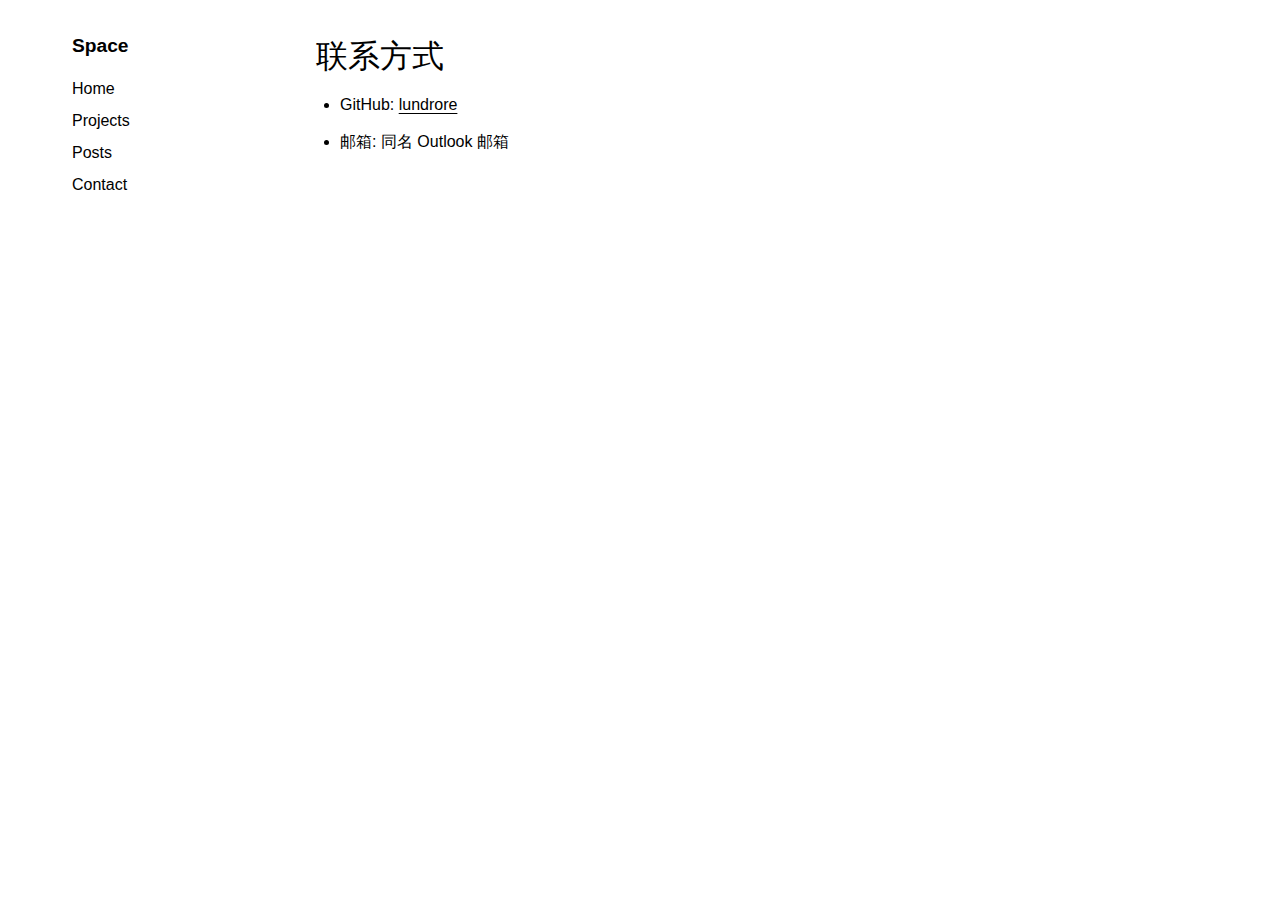
<file: contact.html>
<!DOCTYPE html>
<html lang="en">

<head>
    <meta charset="UTF-8" />
    <meta name="viewport" content="width=device-width, initial-scale=1.0" />
    <!-- Prevent search engine indexing and caching -->
    <meta name="robots" content="noindex, nofollow, nosnippet, noarchive" />
    <meta name="googlebot" content="noindex, nofollow, nosnippet, noarchive" />
    <meta name="bingbot" content="noindex, nofollow, nosnippet, noarchive" />
    <!-- Prevent archive services from saving pages -->
    <meta name="robots" content="noarchive" />
    <meta name="archivebot-ignore" content="true" />
    <meta name="apple-mobile-web-app-capable" content="yes" />
    <!-- Prevent caching -->
    <meta http-equiv="Cache-Control" content="no-store, no-cache, must-revalidate, max-age=0" />
    <meta http-equiv="Pragma" content="no-cache" />
    <meta http-equiv="Expires" content="0" />
    <title>contact</title>
    <link rel="stylesheet" href="css/style.css">
</head>

<body>
    <div class="container">
        <!-- Sidebar navigation -->
        <aside class="sidebar">
                <div class="logo"><a href="/">Space</a></div>
                <ul class="nav-menu">
                    
                        <li><a href="./home.html">Home</a></li>
                    
                        <li><a href="./projects.html">Projects</a></li>
                    
                        <li><a href="./posts.html">Posts</a></li>
                    
                        <li><a href="./contact.html">Contact</a></li>
                    
                </ul>
        </aside>

        <!-- Main content -->
        <main class="content">
            <h1>联系方式</h1>
<ul>
<li><p>GitHub: <a href="https://github.com/lundrore">lundrore</a></p>
</li>
<li><p>邮箱: 同名 Outlook 邮箱</p>
</li>
</ul>

        </main>
    </div>
</body>
</html>
</file>
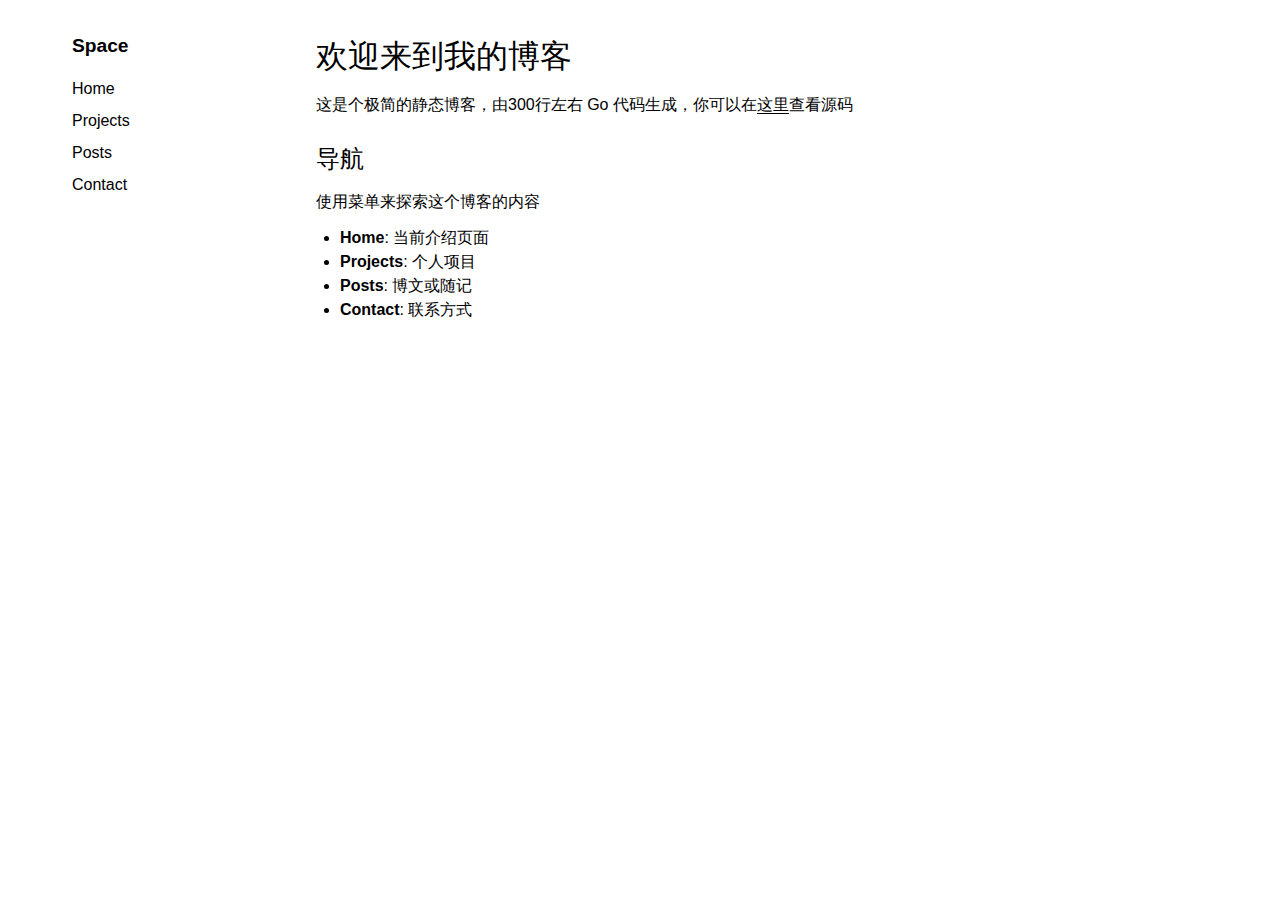
<file: home.html>
<!DOCTYPE html>
<html lang="en">

<head>
    <meta charset="UTF-8" />
    <meta name="viewport" content="width=device-width, initial-scale=1.0" />
    <!-- Prevent search engine indexing and caching -->
    <meta name="robots" content="noindex, nofollow, nosnippet, noarchive" />
    <meta name="googlebot" content="noindex, nofollow, nosnippet, noarchive" />
    <meta name="bingbot" content="noindex, nofollow, nosnippet, noarchive" />
    <!-- Prevent archive services from saving pages -->
    <meta name="robots" content="noarchive" />
    <meta name="archivebot-ignore" content="true" />
    <meta name="apple-mobile-web-app-capable" content="yes" />
    <!-- Prevent caching -->
    <meta http-equiv="Cache-Control" content="no-store, no-cache, must-revalidate, max-age=0" />
    <meta http-equiv="Pragma" content="no-cache" />
    <meta http-equiv="Expires" content="0" />
    <title>home</title>
    <link rel="stylesheet" href="css/style.css">
</head>

<body>
    <div class="container">
        <!-- Sidebar navigation -->
        <aside class="sidebar">
                <div class="logo"><a href="/">Space</a></div>
                <ul class="nav-menu">
                    
                        <li><a href="./home.html">Home</a></li>
                    
                        <li><a href="./projects.html">Projects</a></li>
                    
                        <li><a href="./posts.html">Posts</a></li>
                    
                        <li><a href="./contact.html">Contact</a></li>
                    
                </ul>
        </aside>

        <!-- Main content -->
        <main class="content">
            <h1>欢迎来到我的博客</h1>
<p>这是个极简的静态博客，由300行左右 Go 代码生成，你可以在<a href="https://github.com/lundrore/space">这里</a>查看源码</p>
<h2>导航</h2>
<p>使用菜单来探索这个博客的内容</p>
<ul>
<li><strong>Home</strong>: 当前介绍页面</li>
<li><strong>Projects</strong>: 个人项目</li>
<li><strong>Posts</strong>: 博文或随记</li>
<li><strong>Contact</strong>: 联系方式</li>
</ul>

        </main>
    </div>
</body>
</html>
</file>
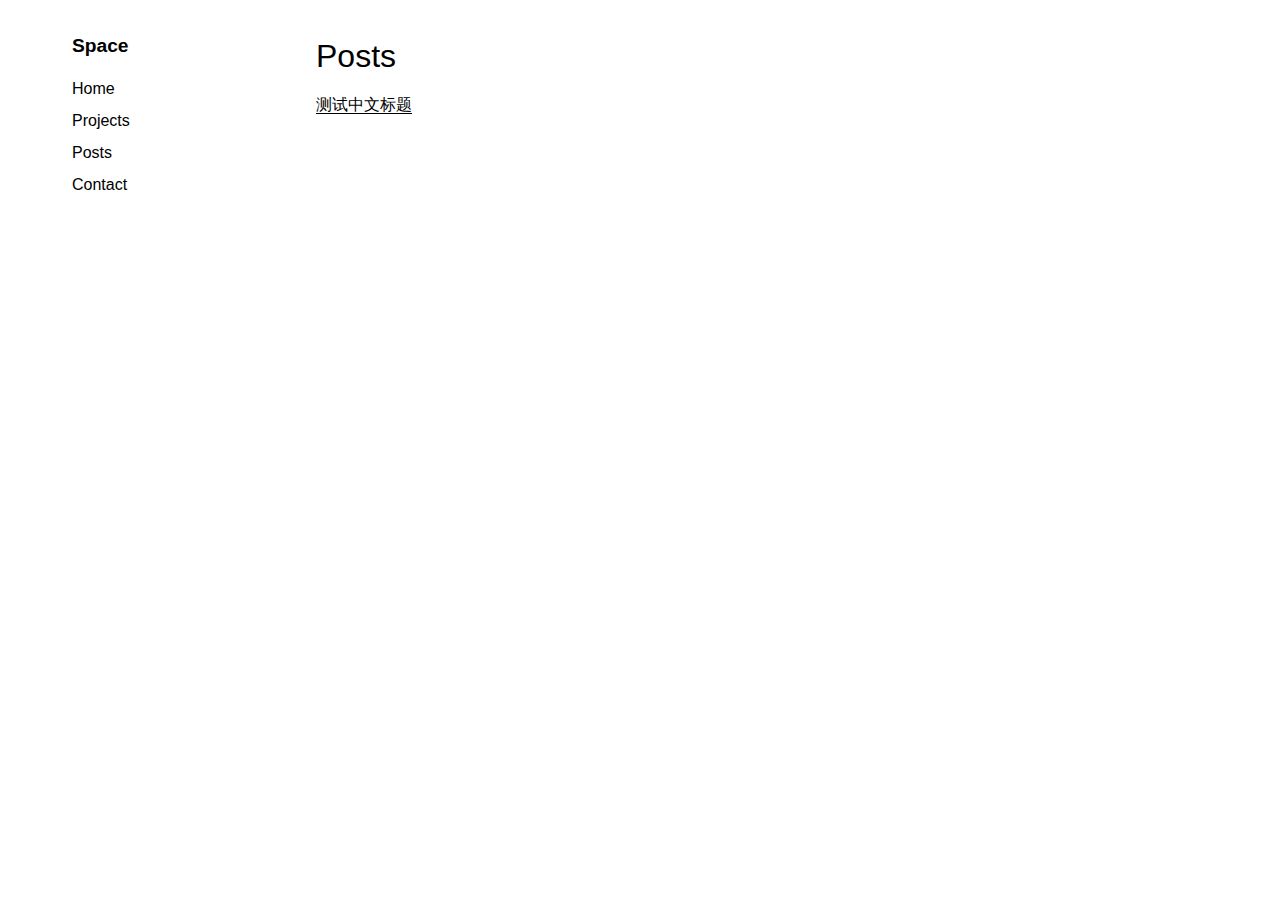
<file: posts.html>
<!DOCTYPE html>
<html lang="en">

<head>
    <meta charset="UTF-8" />
    <meta name="viewport" content="width=device-width, initial-scale=1.0" />
    <!-- Prevent search engine indexing and caching -->
    <meta name="robots" content="noindex, nofollow, nosnippet, noarchive" />
    <meta name="googlebot" content="noindex, nofollow, nosnippet, noarchive" />
    <meta name="bingbot" content="noindex, nofollow, nosnippet, noarchive" />
    <!-- Prevent archive services from saving pages -->
    <meta name="robots" content="noarchive" />
    <meta name="archivebot-ignore" content="true" />
    <meta name="apple-mobile-web-app-capable" content="yes" />
    <!-- Prevent caching -->
    <meta http-equiv="Cache-Control" content="no-store, no-cache, must-revalidate, max-age=0" />
    <meta http-equiv="Pragma" content="no-cache" />
    <meta http-equiv="Expires" content="0" />
    <title>posts</title>
    <link rel="stylesheet" href="css/style.css">
</head>

<body>
    <div class="container">
        <!-- Sidebar navigation -->
        <aside class="sidebar">
                <div class="logo"><a href="/">Space</a></div>
                <ul class="nav-menu">
                    
                        <li><a href="./home.html">Home</a></li>
                    
                        <li><a href="./projects.html">Projects</a></li>
                    
                        <li><a href="./posts.html">Posts</a></li>
                    
                        <li><a href="./contact.html">Contact</a></li>
                    
                </ul>
        </aside>

        <!-- Main content -->
        <main class="content">
            <h1>Posts</h1><p><a href="posts/test.html">测试中文标题</a></p>
        </main>
    </div>
</body>
</html>
</file>
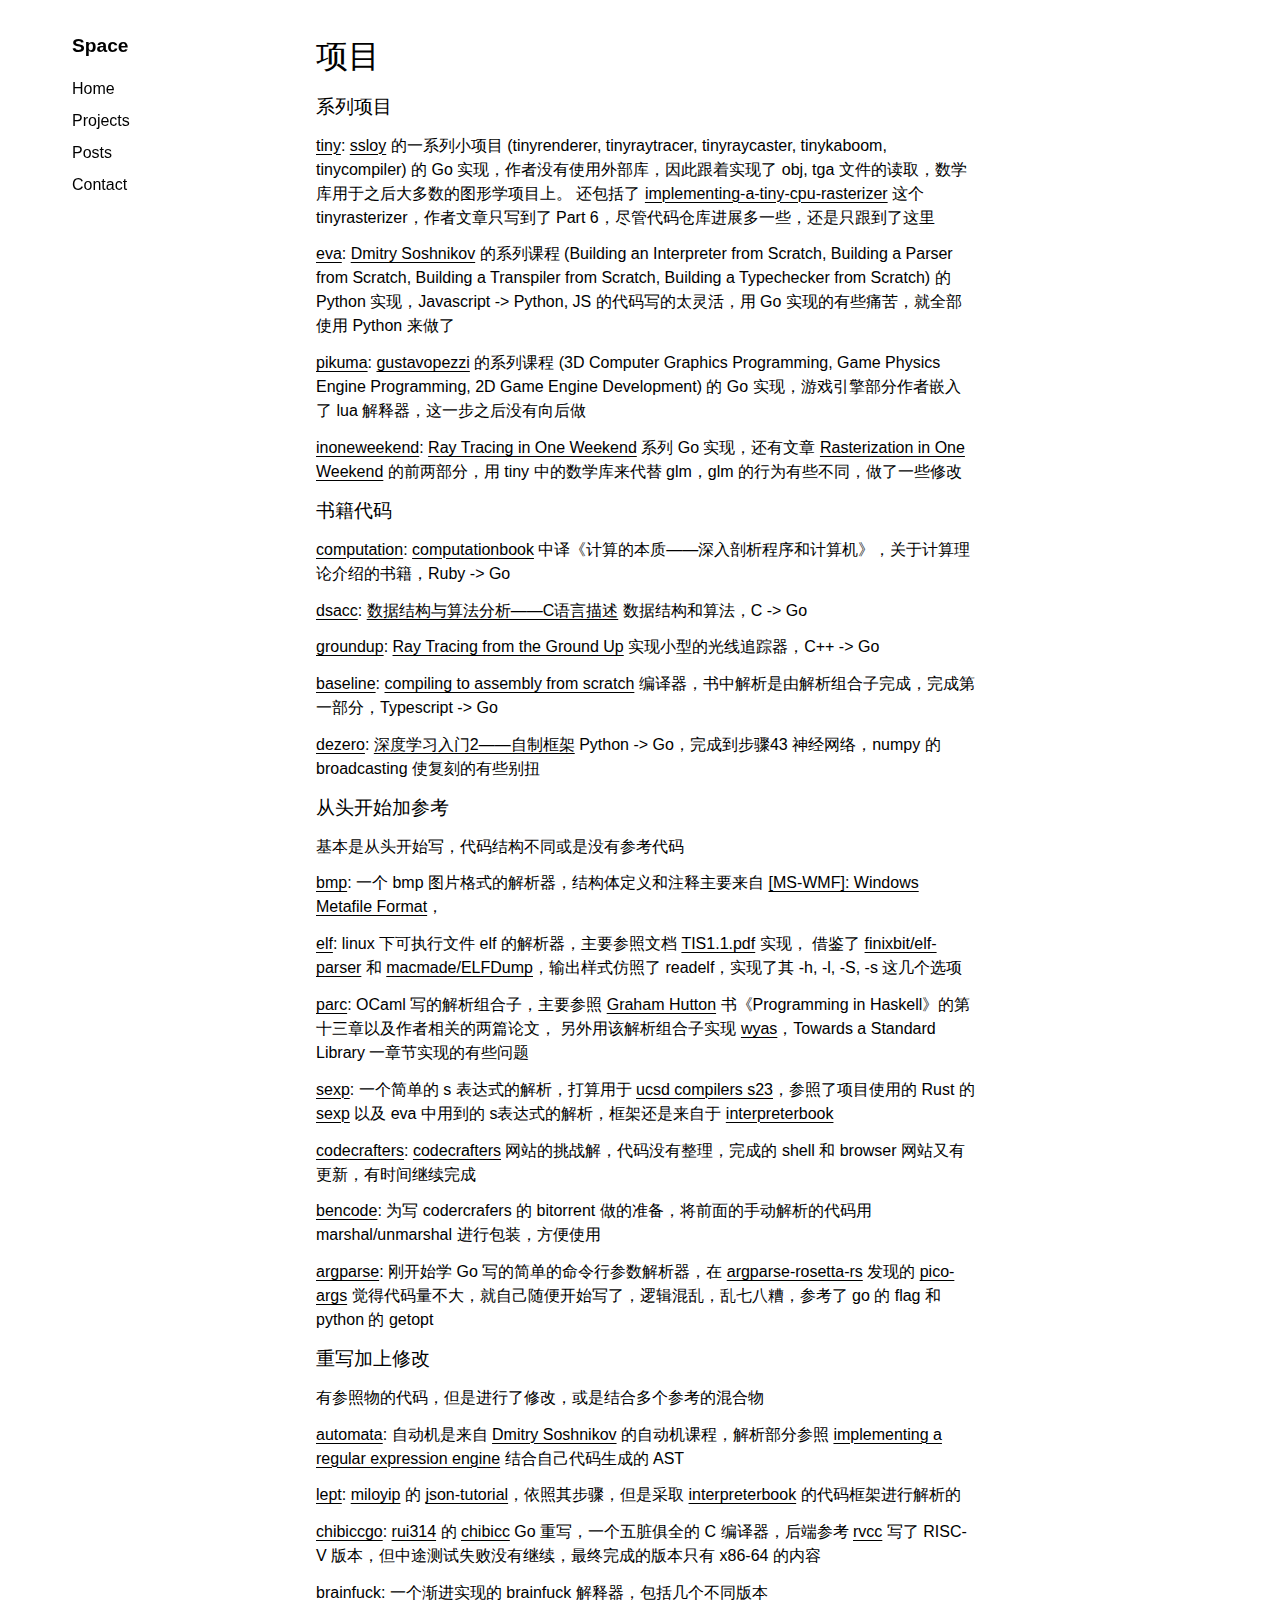
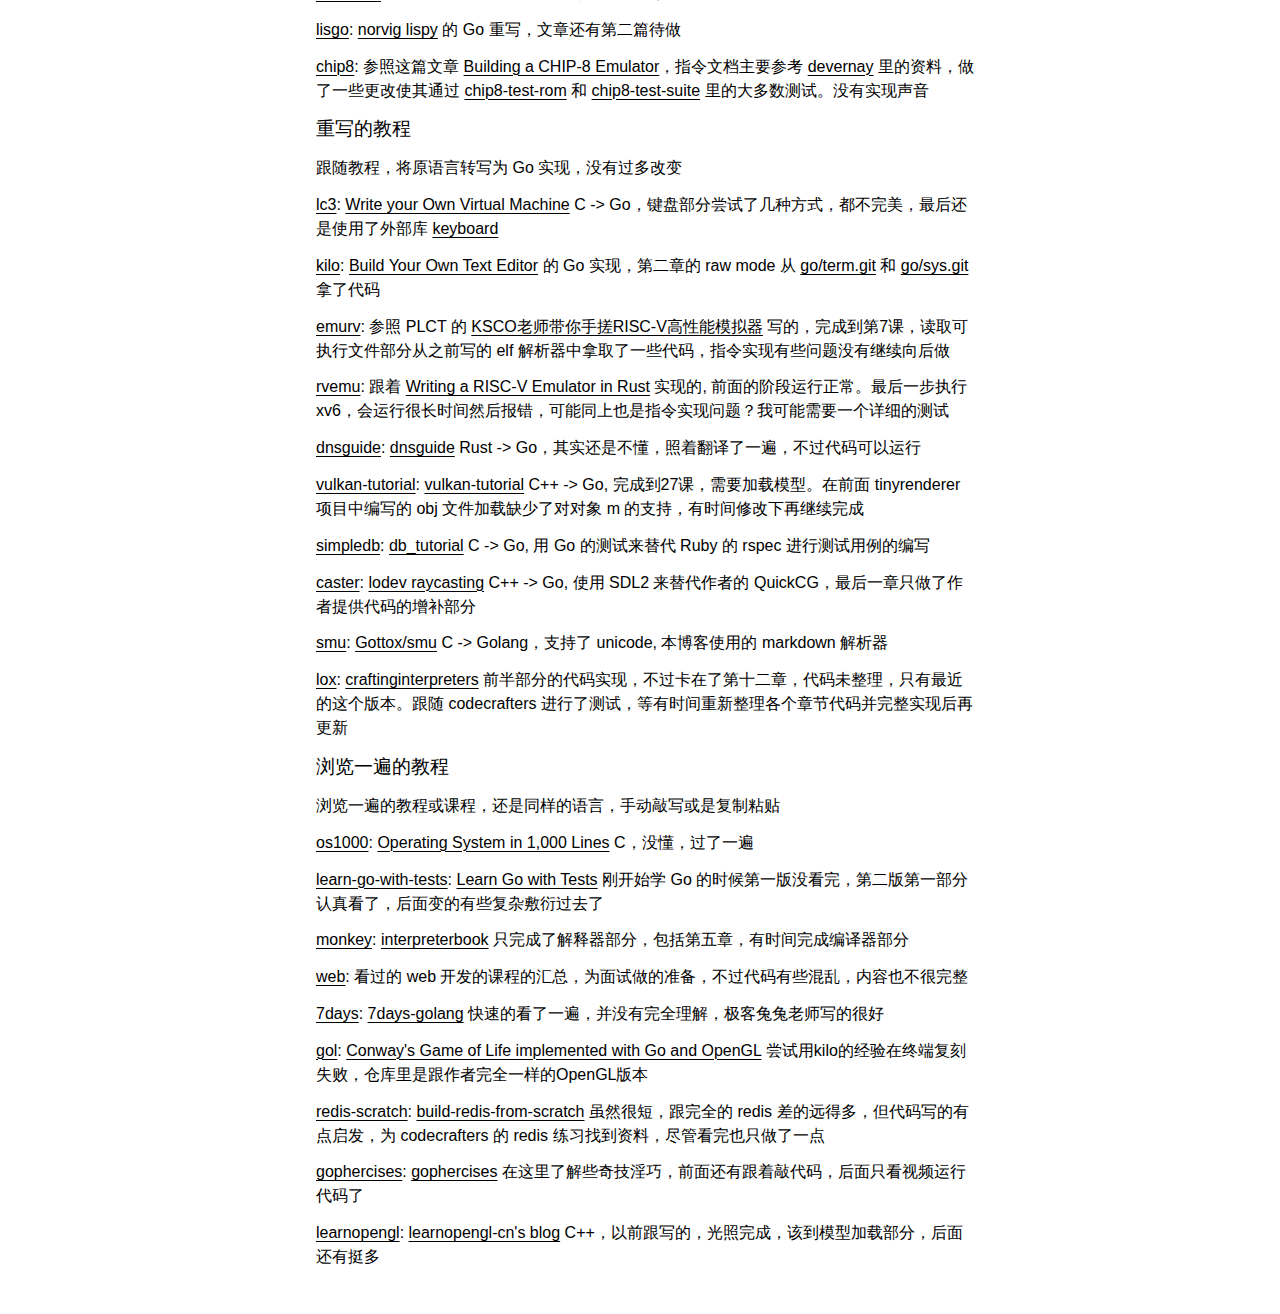
<file: projects.html>
<!DOCTYPE html>
<html lang="en">

<head>
    <meta charset="UTF-8" />
    <meta name="viewport" content="width=device-width, initial-scale=1.0" />
    <!-- Prevent search engine indexing and caching -->
    <meta name="robots" content="noindex, nofollow, nosnippet, noarchive" />
    <meta name="googlebot" content="noindex, nofollow, nosnippet, noarchive" />
    <meta name="bingbot" content="noindex, nofollow, nosnippet, noarchive" />
    <!-- Prevent archive services from saving pages -->
    <meta name="robots" content="noarchive" />
    <meta name="archivebot-ignore" content="true" />
    <meta name="apple-mobile-web-app-capable" content="yes" />
    <!-- Prevent caching -->
    <meta http-equiv="Cache-Control" content="no-store, no-cache, must-revalidate, max-age=0" />
    <meta http-equiv="Pragma" content="no-cache" />
    <meta http-equiv="Expires" content="0" />
    <title>projects</title>
    <link rel="stylesheet" href="css/style.css">
</head>

<body>
    <div class="container">
        <!-- Sidebar navigation -->
        <aside class="sidebar">
                <div class="logo"><a href="/">Space</a></div>
                <ul class="nav-menu">
                    
                        <li><a href="./home.html">Home</a></li>
                    
                        <li><a href="./projects.html">Projects</a></li>
                    
                        <li><a href="./posts.html">Posts</a></li>
                    
                        <li><a href="./contact.html">Contact</a></li>
                    
                </ul>
        </aside>

        <!-- Main content -->
        <main class="content">
            <h1>项目</h1>
<h3>系列项目</h3>
<p><a href="https://github.com/wasuppu/tiny">tiny</a>: <a href="https://github.com/ssloy">ssloy</a> 的一系列小项目 (tinyrenderer, tinyraytracer, tinyraycaster, tinykaboom, tinycompiler) 的 Go 实现，作者没有使用外部库，因此跟着实现了 obj, tga 文件的读取，数学库用于之后大多数的图形学项目上。 还包括了 <a href="https://lisyarus.github.io/blog/posts/implementing-a-tiny-cpu-rasterizer.html">implementing-a-tiny-cpu-rasterizer</a> 这个 tinyrasterizer，作者文章只写到了 Part 6，尽管代码仓库进展多一些，还是只跟到了这里</p>
<p><a href="https://github.com/wasuppu/eva">eva</a>: <a href="https://github.com/DmitrySoshnikov">Dmitry Soshnikov</a> 的系列课程 (Building an Interpreter from Scratch, Building a Parser from Scratch, Building a Transpiler from Scratch, Building a Typechecker from Scratch) 的 Python 实现，Javascript -&gt; Python, JS 的代码写的太灵活，用 Go 实现的有些痛苦，就全部使用 Python 来做了</p>
<p><a href="https://github.com/wasuppu/pikuma">pikuma</a>: <a href="https://github.com/gustavopezzi">gustavopezzi</a> 的系列课程 (3D Computer Graphics Programming, Game Physics Engine Programming, 2D Game Engine Development) 的 Go 实现，游戏引擎部分作者嵌入了 lua 解释器，这一步之后没有向后做</p>
<p><a href="https://github.com/wasuppu/inoneweekend">inoneweekend</a>: <a href="https://raytracing.github.io/">Ray Tracing in One Weekend</a> 系列 Go 实现，还有文章 <a href="https://tayfunkayhan.wordpress.com/2018/11/24/rasterization-in-one-weekend-part-i/">Rasterization in One Weekend</a> 的前两部分，用 tiny 中的数学库来代替 glm，glm 的行为有些不同，做了一些修改</p>
<h3>书籍代码</h3>
<p><a href="https://github.com/wasuppu/computation">computation</a>: <a href="https://computationbook.com/">computationbook</a> 中译《计算的本质——深入剖析程序和计算机》，关于计算理论介绍的书籍，Ruby -&gt; Go</p>
<p><a href="https://github.com/wasuppu/dsacc">dsacc</a>: <a href="https://book.douban.com/subject/1139426/">数据结构与算法分析——C语言描述</a> 数据结构和算法，C -&gt; Go</p>
<p><a href="https://github.com/wasuppu/groundup">groundup</a>: <a href="https://book.douban.com/subject/2584519/">Ray Tracing from the Ground Up</a> 实现小型的光线追踪器，C++ -&gt; Go</p>
<p><a href="https://github.com/wasuppu/baseline">baseline</a>: <a href="https://keleshev.com/compiling-to-assembly-from-scratch/">compiling to assembly from scratch</a> 编译器，书中解析是由解析组合子完成，完成第一部分，Typescript -&gt; Go</p>
<p><a href="https://github.com/wasuppu/dezero">dezero</a>: <a href="https://book.douban.com/subject/36303408/">深度学习入门2——自制框架</a> Python -&gt; Go，完成到步骤43 神经网络，numpy 的 broadcasting 使复刻的有些别扭</p>
<h3>从头开始加参考</h3>
<p>基本是从头开始写，代码结构不同或是没有参考代码</p>
<p><a href="https://github.com/wasuppu/bmp">bmp</a>: 一个 bmp 图片格式的解析器，结构体定义和注释主要来自 <a href="http://msdn.microsoft.com/en-us/library/cc250370.aspx">[MS-WMF]: Windows Metafile Format</a>，</p>
<p><a href="https://github.com/wasuppu/elf">elf</a>: linux 下可执行文件 elf 的解析器，主要参照文档 <a href="https://refspecs.linuxfoundation.org/elf/TIS1.1.pdf">TIS1.1.pdf</a> 实现，
借鉴了 <a href="https://github.com/finixbit/elf-parser/">finixbit/elf-parser</a> 和 <a href="https://github.com/macmade/ELFDump/">macmade/ELFDump</a>，输出样式仿照了 readelf，实现了其 -h, -l, -S, -s 这几个选项</p>
<p><a href="https://github.com/wasuppu/parc">parc</a>: OCaml 写的解析组合子，主要参照 <a href="https://people.cs.nott.ac.uk/pszgmh/">Graham Hutton</a> 书《Programming in Haskell》的第十三章以及作者相关的两篇论文，
另外用该解析组合子实现 <a href="https://en.wikibooks.org/wiki/Write_Yourself_a_Scheme_in_48_Hours">wyas</a>，Towards a Standard Library 一章节实现的有些问题</p>
<p><a href="https://github.com/wasuppu/sexp">sexp</a>: 一个简单的 s 表达式的解析，打算用于 <a href="https://ucsd-compilers-s23.github.io/index.html">ucsd compilers s23</a>，参照了项目使用的 Rust 的 <a href="https://crates.io/crates/sexp">sexp</a> 以及 eva 中用到的 s表达式的解析，框架还是来自于 <a href="https://interpreterbook.com/">interpreterbook</a></p>
<p><a href="https://github.com/wasuppu/codecrafters">codecrafters</a>: <a href="https://app.codecrafters.io/catalog">codecrafters</a> 网站的挑战解，代码没有整理，完成的 shell 和 browser 网站又有更新，有时间继续完成</p>
<p><a href="https://github.com/wasuppu/bencode">bencode</a>: 为写 codercrafers 的 bitorrent 做的准备，将前面的手动解析的代码用 marshal/unmarshal 进行包装，方便使用</p>
<p><a href="https://github.com/wasuppu/argparse">argparse</a>: 刚开始学 Go 写的简单的命令行参数解析器，在 <a href="https://github.com/rosetta-rs/argparse-rosetta-rs">argparse-rosetta-rs</a> 发现的 <a href="https://github.com/razrfalcon/pico-args">pico-args</a> 觉得代码量不大，就自己随便开始写了，逻辑混乱，乱七八糟，参考了 go 的 flag 和 python 的 getopt</p>
<h3>重写加上修改</h3>
<p>有参照物的代码，但是进行了修改，或是结合多个参考的混合物</p>
<p><a href="https://github.com/wasuppu/automata">automata</a>: 自动机是来自 <a href="https://github.com/DmitrySoshnikov">Dmitry Soshnikov</a> 的自动机课程，解析部分参照 <a href="https://deniskyashif.com/2019/02/17/implementing-a-regular-expression-engine/">implementing a regular expression engine</a> 结合自己代码生成的 AST</p>
<p><a href="https://github.com/wasuppu/lept">lept</a>: <a href="https://github.com/miloyip">miloyip</a> 的 <a href="https://github.com/miloyip/json-tutorial">json-tutorial</a>，依照其步骤，但是采取 <a href="https://interpreterbook.com/">interpreterbook</a> 的代码框架进行解析的</p>
<p><a href="https://github.com/wasuppu/chibiccgo">chibiccgo</a>: <a href="https://github.com/rui314">rui314</a> 的 <a href="https://github.com/rui314/chibicc">chibicc</a> Go 重写，一个五脏俱全的 C 编译器，后端参考 <a href="https://github.com/sunshaoce/rvcc">rvcc</a> 写了 RISC-V 版本，但中途测试失败没有继续，最终完成的版本只有 x86-64 的内容</p>
<p><a href="https://github.com/wasuppu/brainfuck">brainfuck</a>: 一个渐进实现的 brainfuck 解释器，包括几个不同版本</p>
<p><a href="https://github.com/wasuppu/lisgo">lisgo</a>: <a href="https://norvig.com/lispy.html">norvig lispy</a> 的 Go 重写，文章还有第二篇待做</p>
<p><a href="https://github.com/wasuppu/chip8">chip8</a>: 参照这篇文章 <a href="https://austinmorlan.com/posts/chip8_emulator/">Building a CHIP-8 Emulator</a>，指令文档主要参考 <a href="http://devernay.free.fr/hacks/chip8/">devernay</a> 里的资料，做了一些更改使其通过 <a href="https://github.com/corax89/chip8-test-rom/">chip8-test-rom</a> 和 <a href="https://github.com/Timendus/chip8-test-suite/">chip8-test-suite</a> 里的大多数测试。没有实现声音</p>
<h3>重写的教程</h3>
<p>跟随教程，将原语言转写为 Go 实现，没有过多改变</p>
<p><a href="https://github.com/wasuppu/lc3">lc3</a>: <a href="https://www.jmeiners.com/lc3-vm/">Write your Own Virtual Machine</a> C -&gt; Go，键盘部分尝试了几种方式，都不完美，最后还是使用了外部库 <a href="https://github.com/eiannone/keyboard">keyboard</a></p>
<p><a href="https://github.com/wasuppu/kilo">kilo</a>: <a href="https://viewsourcecode.org/snaptoken/kilo/">Build Your Own Text Editor</a> 的 Go 实现，第二章的 raw mode 从 <a href="https://go.googlesource.com/term.git">go/term.git</a> 和 <a href="https://go.googlesource.com/sys.git">go/sys.git</a> 拿了代码</p>
<p><a href="https://github.com/wasuppu/emurv">emurv</a>: 参照 PLCT 的 <a href="https://www.bilibili.com/video/BV1uY4y1D7bJ">KSCO老师带你手搓RISC-V高性能模拟器</a> 写的，完成到第7课，读取可执行文件部分从之前写的 elf 解析器中拿取了一些代码，指令实现有些问题没有继续向后做</p>
<p><a href="https://github.com/wasuppu/rvemu">rvemu</a>: 跟着 <a href="https://github.com/d0iasm/book.rvemu">Writing a RISC-V Emulator in Rust</a> 实现的, 前面的阶段运行正常。最后一步执行 xv6，会运行很长时间然后报错，可能同上也是指令实现问题？我可能需要一个详细的测试</p>
<p><a href="https://github.com/wasuppu/dnsguide">dnsguide</a>: <a href="https://github.com/EmilHernvall/dnsguide">dnsguide</a> Rust -&gt; Go，其实还是不懂，照着翻译了一遍，不过代码可以运行</p>
<p><a href="https://github.com/wasuppu/vulkan-tutorial">vulkan-tutorial</a>: <a href="https://vulkan-tutorial.com">vulkan-tutorial</a> C++ -&gt; Go, 完成到27课，需要加载模型。在前面 tinyrenderer 项目中编写的 obj 文件加载缺少了对对象 m 的支持，有时间修改下再继续完成</p>
<p><a href="https://github.com/wasuppu/simpledb">simpledb</a>: <a href="https://cstack.github.io/db_tutorial/">db_tutorial</a> C -&gt; Go, 用 Go 的测试来替代 Ruby 的 rspec 进行测试用例的编写</p>
<p><a href="https://github.com/wasuppu/caster">caster</a>: <a href="https://lodev.org/cgtutor/raycasting.html">lodev raycasting</a> C++ -&gt; Go, 使用 SDL2 来替代作者的 QuickCG，最后一章只做了作者提供代码的增补部分</p>
<p><a href="https://github.com/wasuppu/smu">smu</a>: <a href="https://github.com/Gottox/smu">Gottox/smu</a> C -&gt; Golang，支持了 unicode, 本博客使用的 markdown 解析器</p>
<p><a href="https://github.com/wasuppu/lox">lox</a>: <a href="http://craftinginterpreters.com/">craftinginterpreters</a> 前半部分的代码实现，不过卡在了第十二章，代码未整理，只有最近的这个版本。跟随 codecrafters 进行了测试，等有时间重新整理各个章节代码并完整实现后再更新</p>
<h3>浏览一遍的教程</h3>
<p>浏览一遍的教程或课程，还是同样的语言，手动敲写或是复制粘贴</p>
<p><a href="https://github.com/wasuppu/os1000">os1000</a>: <a href="https://operating-system-in-1000-lines.vercel.app/">Operating System in 1,000 Lines</a> C，没懂，过了一遍</p>
<p><a href="https://github.com/wasuppu/learn-go-with-tests">learn-go-with-tests</a>: <a href="https://quii.gitbook.io/learn-go-with-tests">Learn Go with Tests</a> 刚开始学 Go 的时候第一版没看完，第二版第一部分认真看了，后面变的有些复杂敷衍过去了</p>
<p><a href="https://github.com/wasuppu/monkey">monkey</a>: <a href="https://interpreterbook.com/">interpreterbook</a> 只完成了解释器部分，包括第五章，有时间完成编译器部分</p>
<p><a href="https://github.com/wasuppu/web">web</a>: 看过的 web 开发的课程的汇总，为面试做的准备，不过代码有些混乱，内容也不很完整</p>
<p><a href="https://github.com/wasuppu/7days">7days</a>: <a href="https://github.com/geektutu/7days-golang">7days-golang</a> 快速的看了一遍，并没有完全理解，极客兔兔老师写的很好</p>
<p><a href="https://github.com/wasuppu/gol">gol</a>: <a href="https://github.com/KyleBanks/conways-gol">Conway's Game of Life implemented with Go and OpenGL</a> 尝试用kilo的经验在终端复刻失败，仓库里是跟作者完全一样的OpenGL版本</p>
<p><a href="https://github.com/wasuppu/redis-scratch">redis-scratch</a>: <a href="https://www.build-redis-from-scratch.dev/">build-redis-from-scratch</a> 虽然很短，跟完全的 redis 差的远得多，但代码写的有点启发，为 codecrafters 的 redis 练习找到资料，尽管看完也只做了一点</p>
<p><a href="https://github.com/wasuppu/gophercises">gophercises</a>: <a href="https://gophercises.com/">gophercises</a> 在这里了解些奇技淫巧，前面还有跟着敲代码，后面只看视频运行代码了</p>
<p><a href="https://github.com/wasuppu/learnopengl">learnopengl</a>: <a href="https://learnopengl-cn.github.io/">learnopengl-cn's blog</a> C++，以前跟写的，光照完成，该到模型加载部分，后面还有挺多</p>

        </main>
    </div>
</body>
</html>
</file>
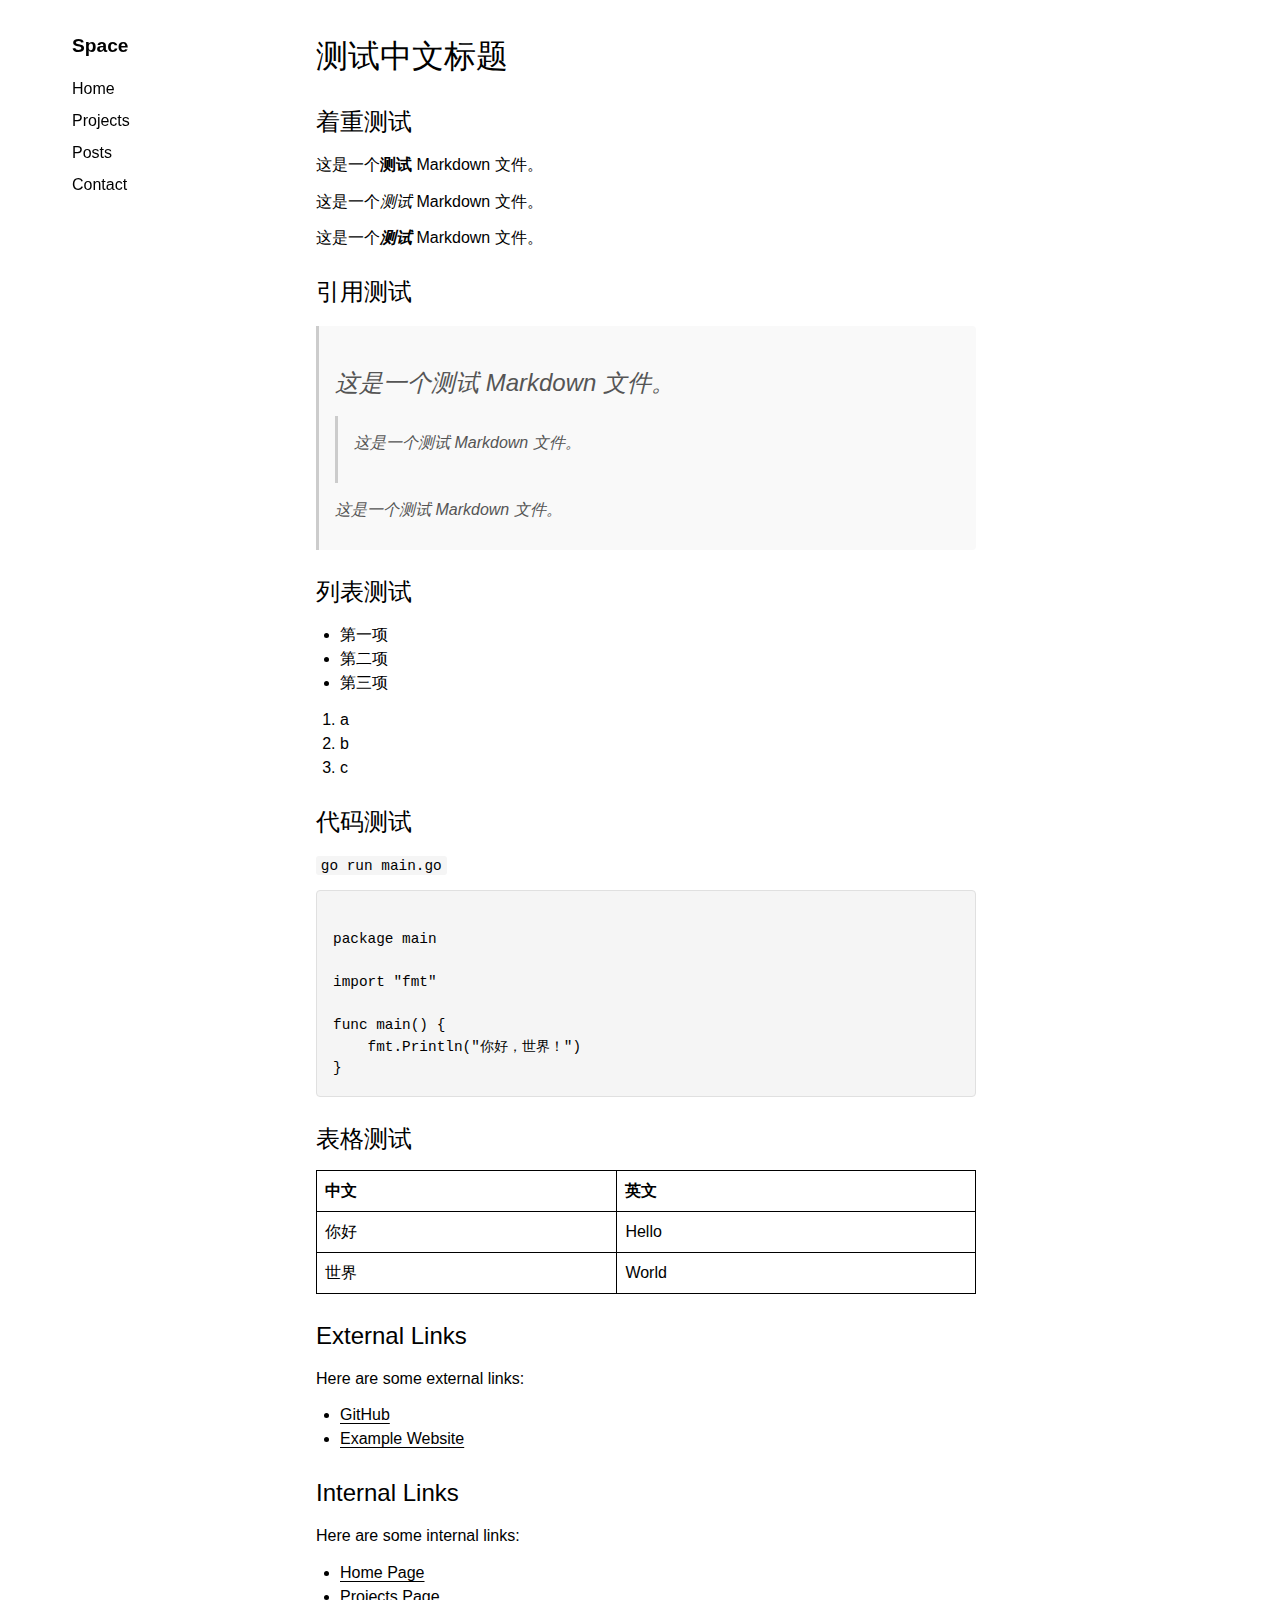
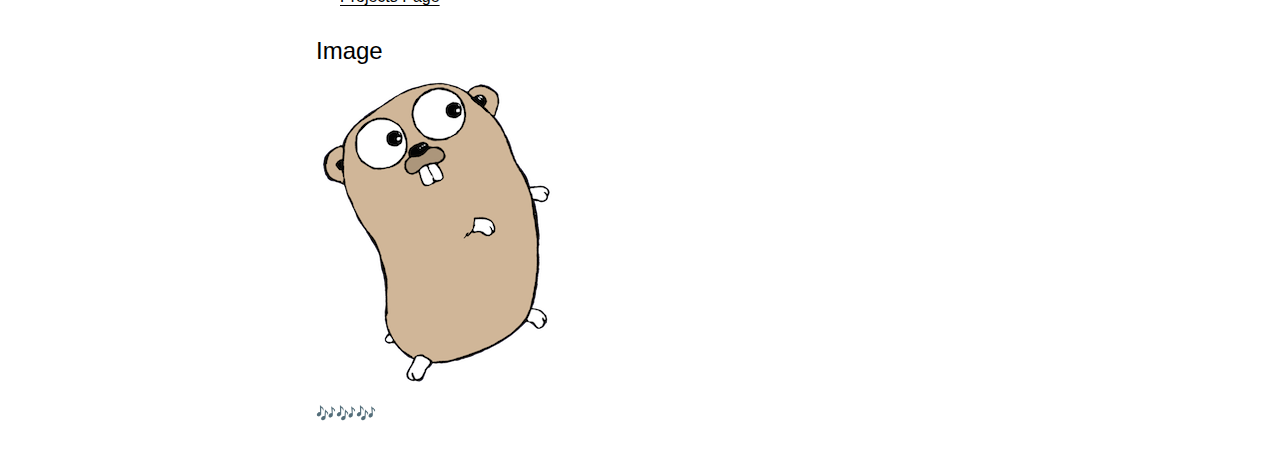
<file: posts/test.html>
<!DOCTYPE html>
<html lang="en">

<head>
    <meta charset="UTF-8" />
    <meta name="viewport" content="width=device-width, initial-scale=1.0" />
    <!-- Prevent search engine indexing and caching -->
    <meta name="robots" content="noindex, nofollow, nosnippet, noarchive" />
    <meta name="googlebot" content="noindex, nofollow, nosnippet, noarchive" />
    <meta name="bingbot" content="noindex, nofollow, nosnippet, noarchive" />
    <!-- Prevent archive services from saving pages -->
    <meta name="robots" content="noarchive" />
    <meta name="archivebot-ignore" content="true" />
    <meta name="apple-mobile-web-app-capable" content="yes" />
    <!-- Prevent caching -->
    <meta http-equiv="Cache-Control" content="no-store, no-cache, must-revalidate, max-age=0" />
    <meta http-equiv="Pragma" content="no-cache" />
    <meta http-equiv="Expires" content="0" />
    <title>测试中文标题</title>
    <link rel="stylesheet" href="../css/style.css">
</head>

<body>
    <div class="container">
        <!-- Sidebar navigation -->
        <aside class="sidebar">
                <div class="logo"><a href="/">Space</a></div>
                <ul class="nav-menu">
                    
                        <li><a href="../home.html">Home</a></li>
                    
                        <li><a href="../projects.html">Projects</a></li>
                    
                        <li><a href="../posts.html">Posts</a></li>
                    
                        <li><a href="../contact.html">Contact</a></li>
                    
                </ul>
        </aside>

        <!-- Main content -->
        <main class="content">
            <h1>测试中文标题</h1>
<h2>着重测试</h2>
<p>这是一个<strong>测试</strong> Markdown 文件。</p>
<p>这是一个<em>测试</em> Markdown 文件。</p>
<p>这是一个<strong><em>测试</em></strong> Markdown 文件。</p>
<h2>引用测试</h2>
<blockquote><h2>这是一个测试 Markdown 文件。</h2>
<blockquote><p>这是一个测试 Markdown 文件。</p>
</blockquote>
<p>这是一个测试 Markdown 文件。</p>
</blockquote>
<h2>列表测试</h2>
<ul>
<li>第一项</li>
<li>第二项</li>
<li>第三项</li>
</ul>
<ol>
<li>a</li>
<li>b</li>
<li>c</li>
</ol>
<h2>代码测试</h2>
<p><code>go run main.go</code></p>
<pre><code class="language-go">
package main

import &quot;fmt&quot;

func main() {
    fmt.Println(&quot;你好，世界！&quot;)
}
</code></pre>
<h2>表格测试</h2>
<table>
<tr><th>中文 </th><th>英文 </th></tr>
<tr><td>你好 </td><td>Hello </td></tr>
<tr><td>世界 </td><td>World </td></tr>
</table>
<h2>External Links</h2>
<p>Here are some external links:</p>

<ul>
<li><a href="https://github.com">GitHub</a></li>
<li><a href="https://example.com">Example Website</a></li>
</ul>
<h2>Internal Links</h2>
<p>Here are some internal links:</p>

<ul>
<li><a href="../greeting.html">Home Page</a></li>
<li><a href="../projects.html">Projects Page</a></li>
</ul>
<h2>Image</h2>
<p><img src="../imgs/gopher.png" alt="gopher.png" /></p>
<p>🎶🎶🎶</p>

        </main>
    </div>
</body>
</html>
</file>
<file: css/style.css>
/* Minimal style based on the provided design */
* {
    margin: 0;
    padding: 0;
    box-sizing: border-box;
}

body {
    font-family: -apple-system, BlinkMacSystemFont, 'Segoe UI', Roboto, Oxygen, Ubuntu, Cantarell, 'Open Sans', 'Helvetica Neue', sans-serif;
    color: #000;
    background-color: #fff;
    line-height: 1.5;
    padding: 2rem;
    max-width: 1200px;
    margin: 0 auto;
}

.container {
    display: flex;
    gap: 4rem;
}

/* Left sidebar navigation */
.sidebar {
    flex: 0 0 180px;
    position: sticky;
    top: 2rem;
    height: fit-content;
}

.logo {
    font-size: 1.2rem;
    font-weight: bold;
    margin-bottom: 1rem;
}

.logo a {
    text-decoration: none;
}

.nav-menu {
    list-style: none;
}

.nav-menu li {
    margin-bottom: 0.5rem;
}

.nav-menu a {
    color: #000;
    text-decoration: none;
    font-size: 1rem;
    transition: all 0.2s;
    position: relative;
}

.nav-menu a:hover {
    opacity: 1;
}

.nav-menu a:hover::after {
    content: '';
    position: absolute;
    bottom: -3px;
    left: 0;
    width: 100%;
    height: 1px;
    background-color: #000;
}

/* Main content area */
.content {
    flex: 1;
    min-width: 0;
    max-width: 660px;
}

/* Responsive design */
@media (max-width: 768px) {
    body {
        padding: 1rem;
    }

    .container {
        flex-direction: column;
        gap: 1rem;
    }

    .sidebar {
        position: static;
        flex: 1;
        margin-bottom: 1rem;
    }

    .sidebar {
        display: flex;
        align-items: center;
        flex-wrap: wrap;
        gap: 1rem;
    }

    .logo {
        margin-bottom: 0;
        font-size: 1.1rem;
    }

    .logo a {
        text-decoration: none;
    }

    .nav-menu {
        display: flex;
        flex-wrap: wrap;
        gap: 0.8rem;
        margin-bottom: 0;
    }

    .nav-menu li {
        margin-bottom: 0;
    }

    .nav-menu a {
        font-size: 1rem;
    }
}

/* Adjustments for blog content */
/* General link styles to override browser defaults */
a {
    color: #000;
    text-decoration: none;
    transition: all 0.2s;
}

a {
    text-decoration: underline;
    text-underline-offset: 3px;
    text-decoration-thickness: 1px;
    text-decoration-color: #000;
}

h1, h2, h3, h4, h5, h6 {
    margin-bottom: 0.8rem;
    font-weight: normal;
}

h1 {
    font-size: 2rem;
    margin-top: 0;
}

h2 {
    font-size: 1.5rem;
    margin-top: 1.5rem;
}

p {
    margin-bottom: 0.8rem;
}

ul, ol {
    margin-bottom: 0.8rem;
    padding-left: 1.5rem;
}

ul.nav-menu {
    list-style: none;
    padding-left: 0;
}

/* Table styles */
table {
    width: 100%;
    border-collapse: collapse;
    margin-bottom: 1rem;
}

table, th, td {
    border: 1px solid #000;
}

th, td {
    padding: 0.5rem;
    text-align: left;
}

th {
    font-weight: bold;
}

/* Code block styles */
pre {
    background-color: #f5f5f5;
    border: 1px solid #e0e0e0;
    border-radius: 4px;
    padding: 1rem 1rem;
}

/* Blockquote styles */
blockquote {
    border-left: 3px solid #ccc;
    padding-left: 1rem;
    margin: 1rem 0;
    font-style: italic;
    color: #555;
    background-color: #f9f9f9;
    padding: 1rem;
    border-radius: 0 4px 4px 0;
    overflow-x: auto;
    margin-bottom: 1rem;
    line-height: 1.4;
}

code {
    font-family: 'SFMono-Regular', Consolas, 'Liberation Mono', Menlo, monospace;
    font-size: 0.9rem;
    color: #000;
}

/* keep inline code style */
:not(pre) > code {
    background-color: #f5f5f5;
    padding: 0.1rem 0.3rem;
    border-radius: 3px;
}
</file>
